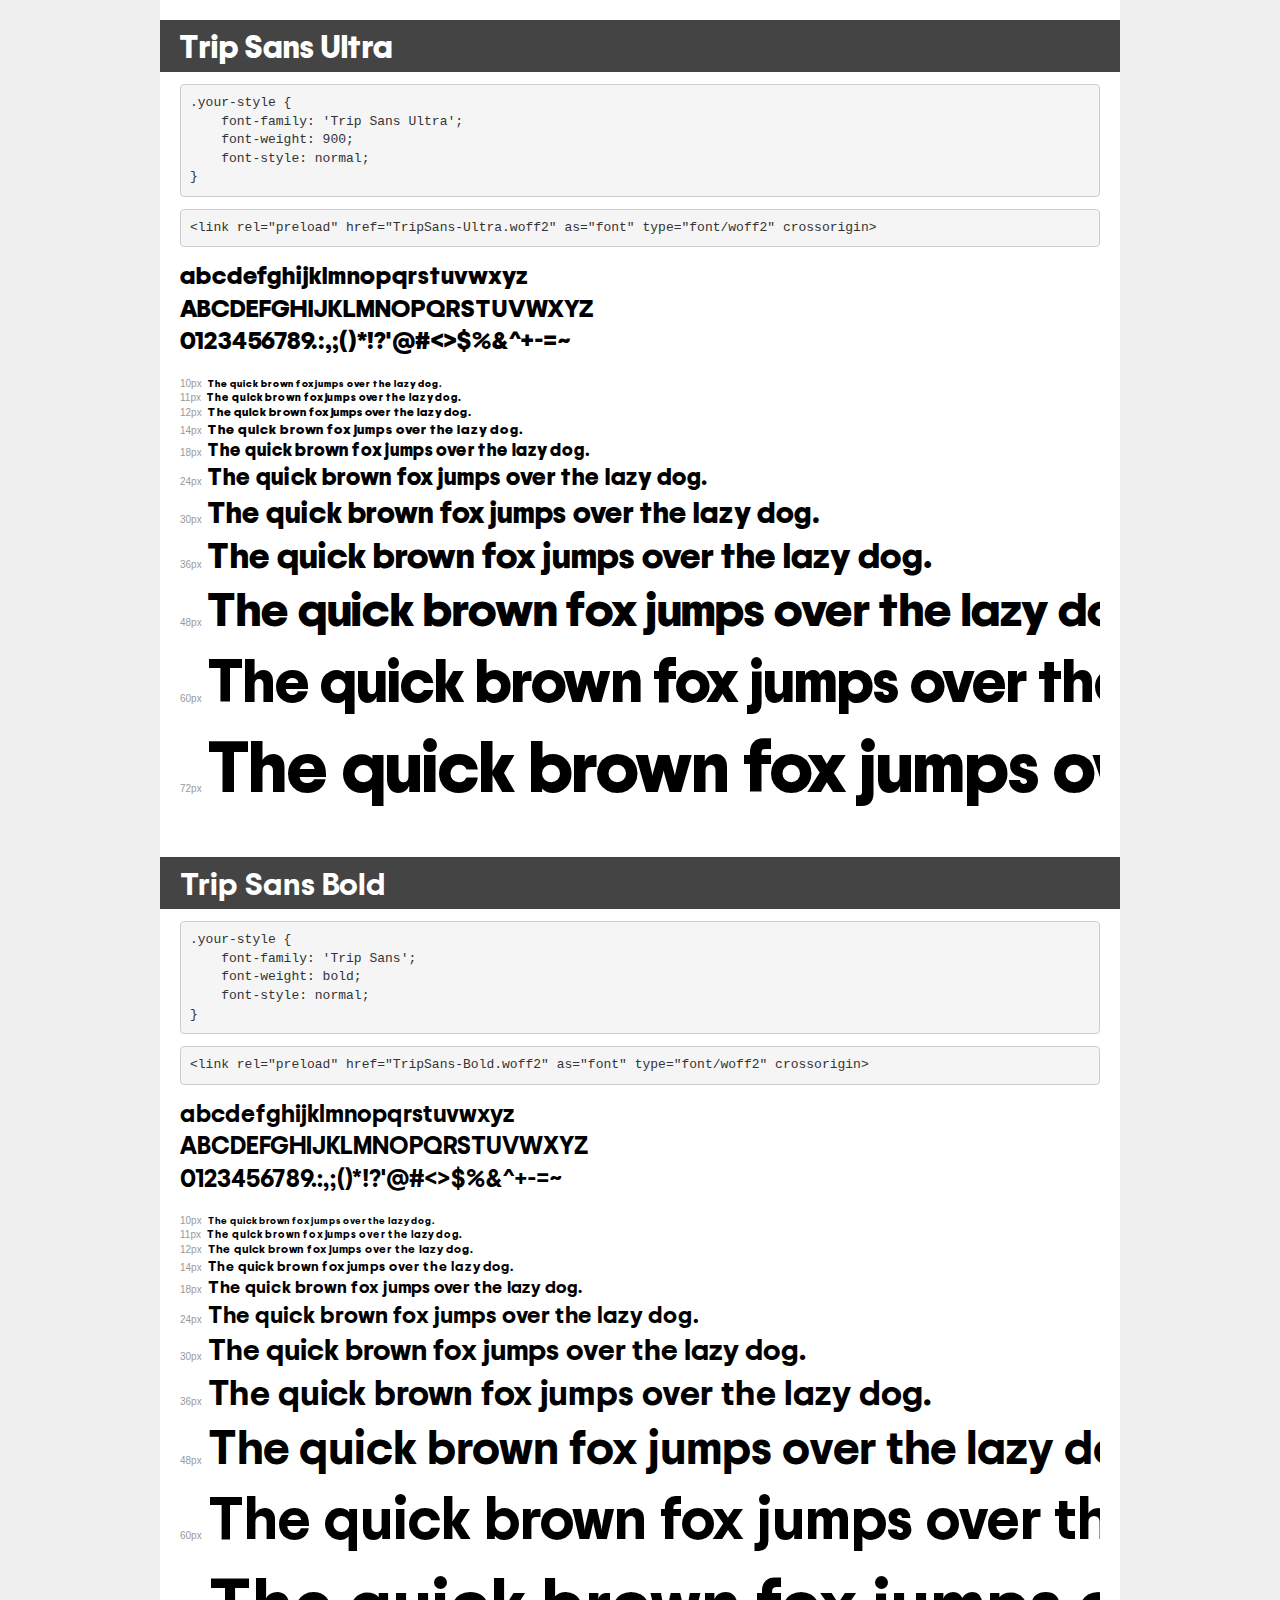
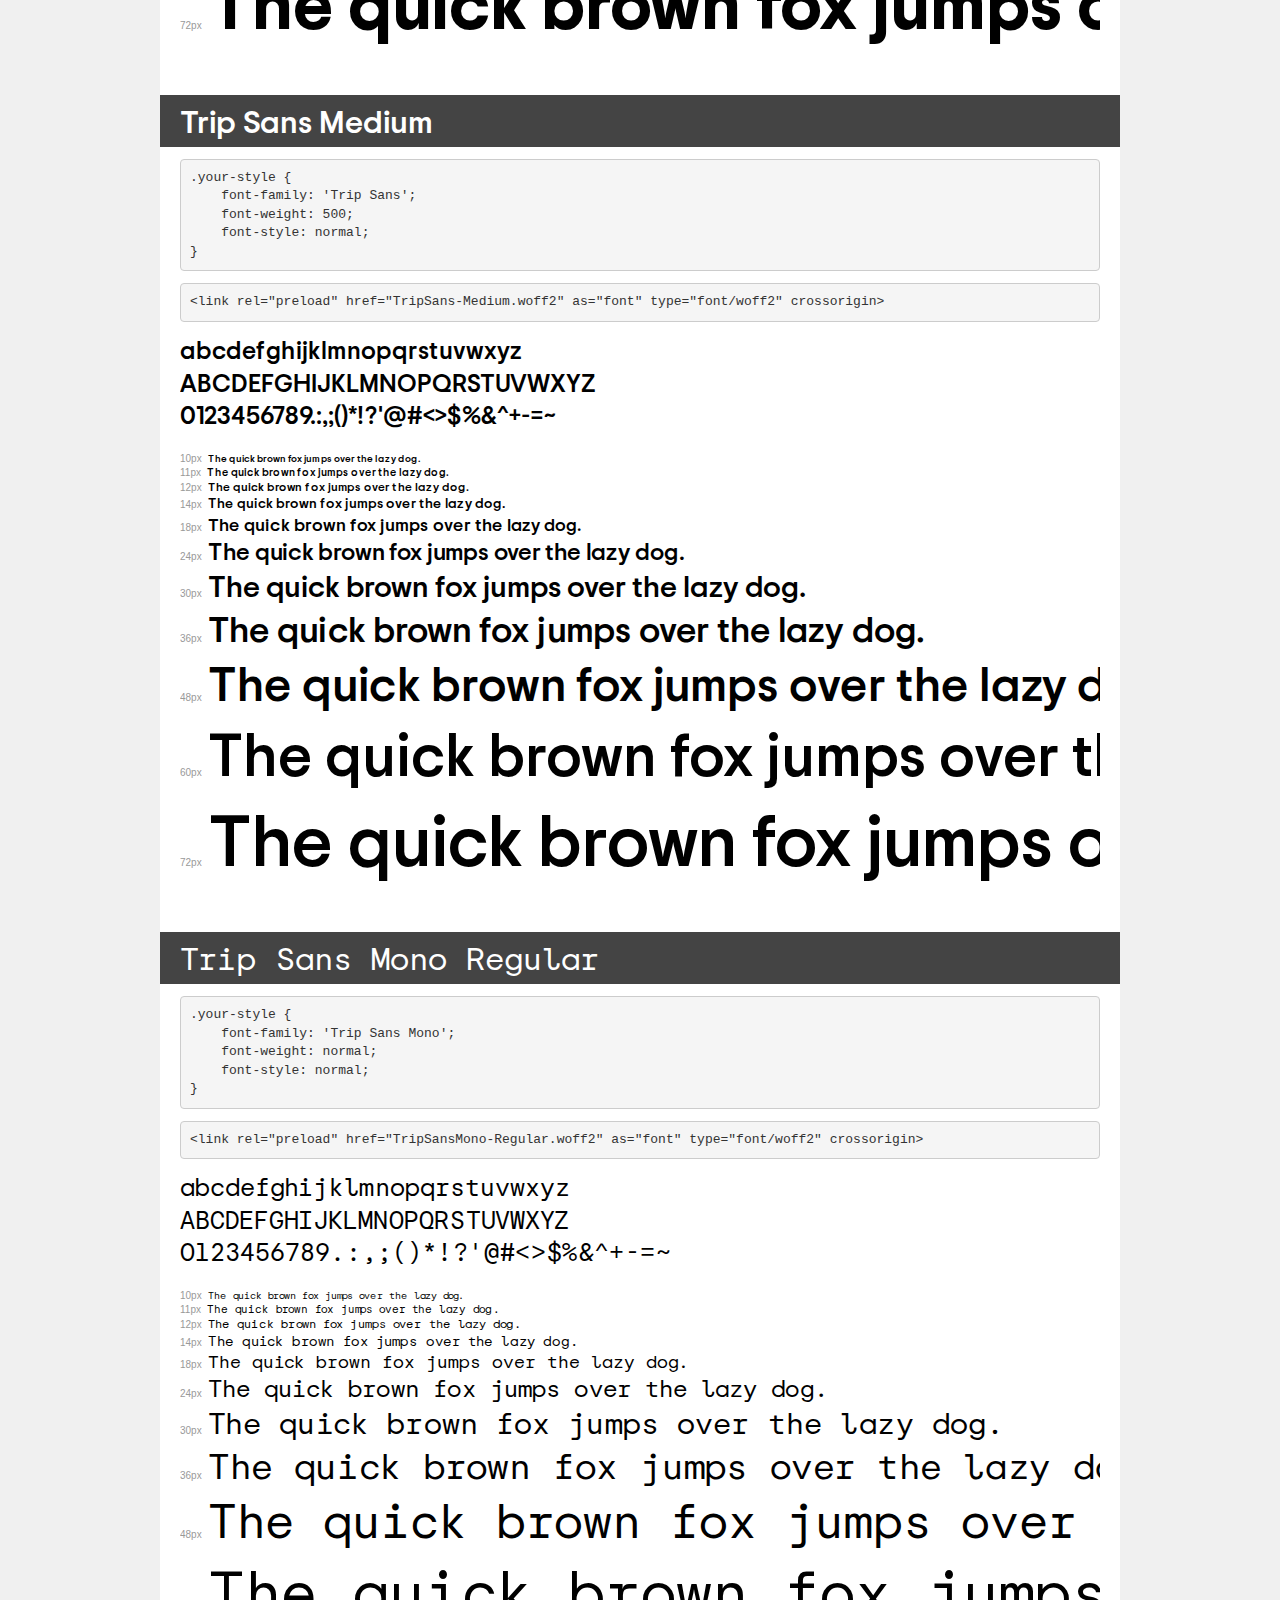
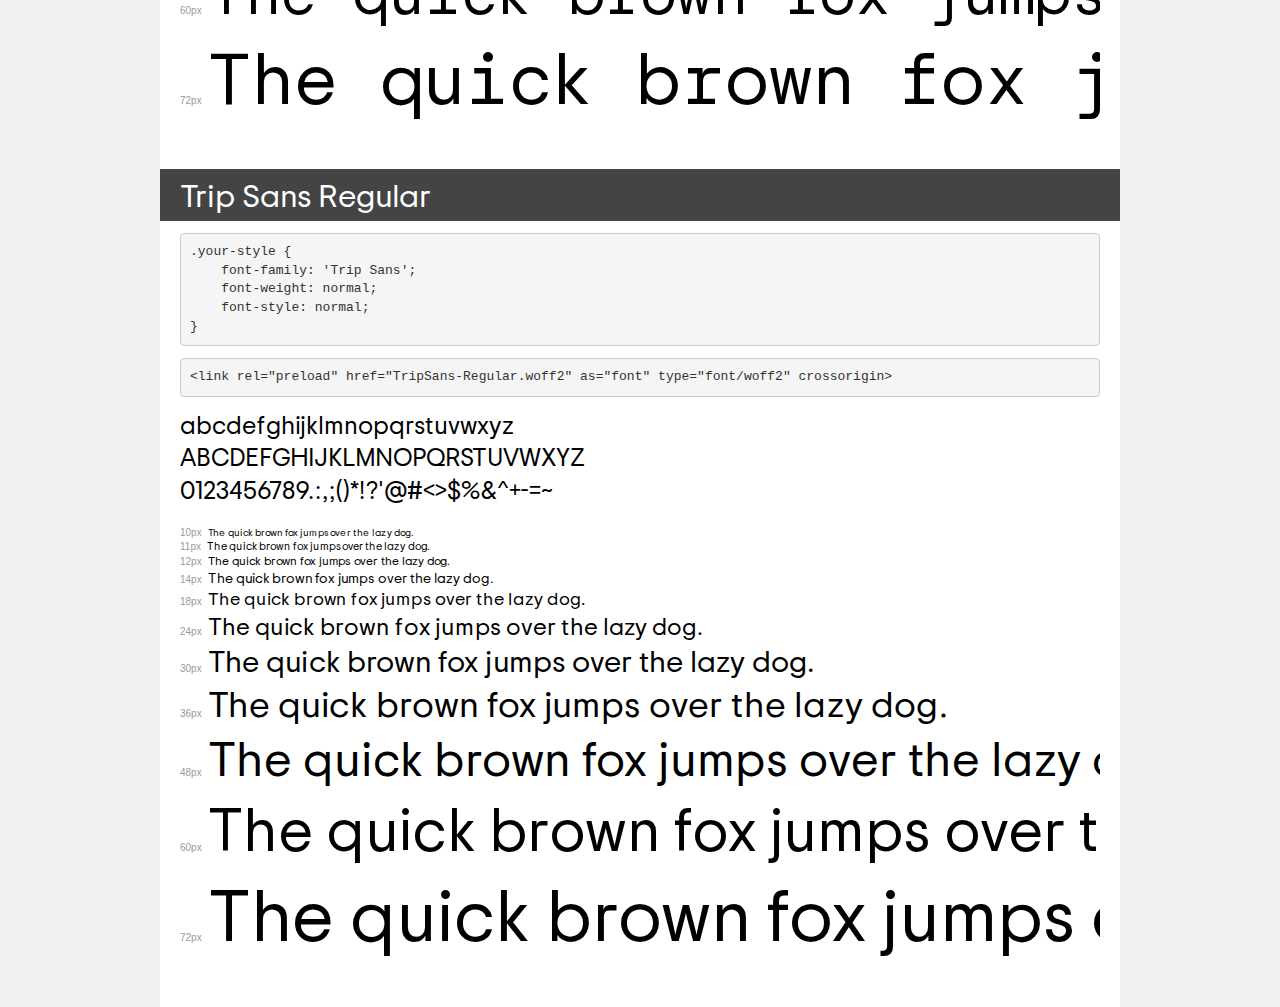
<file: font/demo.html>
<!DOCTYPE html>
<html lang="en">
<head>
    <meta charset="utf-8">
    <meta http-equiv="X-UA-Compatible" content="IE=edge">
    <meta name="viewport" content="width=device-width, initial-scale=1">
    <meta name="robots" content="noindex, noarchive">
    <meta name="format-detection" content="telephone=no">
    <title>Transfonter demo</title>
    <link href="stylesheet.css" rel="stylesheet">
    <style>
        /*
        http://meyerweb.com/eric/tools/css/reset/
        v2.0 | 20110126
        License: none (public domain)
        */
        html, body, div, span, applet, object, iframe,
        h1, h2, h3, h4, h5, h6, p, blockquote, pre,
        a, abbr, acronym, address, big, cite, code,
        del, dfn, em, img, ins, kbd, q, s, samp,
        small, strike, strong, sub, sup, tt, var,
        b, u, i, center,
        dl, dt, dd, ol, ul, li,
        fieldset, form, label, legend,
        table, caption, tbody, tfoot, thead, tr, th, td,
        article, aside, canvas, details, embed,
        figure, figcaption, footer, header, hgroup,
        menu, nav, output, ruby, section, summary,
        time, mark, audio, video {
            margin: 0;
            padding: 0;
            border: 0;
            font-size: 100%;
            font: inherit;
            vertical-align: baseline;
        }
        /* HTML5 display-role reset for older browsers */
        article, aside, details, figcaption, figure,
        footer, header, hgroup, menu, nav, section {
            display: block;
        }
        body {
            line-height: 1;
        }
        ol, ul {
            list-style: none;
        }
        blockquote, q {
            quotes: none;
        }
        blockquote:before, blockquote:after,
        q:before, q:after {
            content: '';
            content: none;
        }
        table {
            border-collapse: collapse;
            border-spacing: 0;
        }
        /* demo styles */
        body {
            background: #f0f0f0;
            color: #000;
        }
        .page {
            background: #fff;
            width: 920px;
            margin: 0 auto;
            padding: 20px 20px 0 20px;
            overflow: hidden;
        }
        .font-container {
            overflow-x: auto;
            overflow-y: hidden;
            margin-bottom: 40px;
            line-height: 1.3;
            white-space: nowrap;
            padding-bottom: 5px;
        }
        h1 {
            position: relative;
            background: #444;
            font-size: 32px;
            color: #fff;
            padding: 10px 20px;
            margin: 0 -20px 12px -20px;
        }
        .letters {
            font-size: 25px;
            margin-bottom: 20px;
        }
        .s10:before {
            content: '10px';
        }
        .s11:before {
            content: '11px';
        }
        .s12:before {
            content: '12px';
        }
        .s14:before {
            content: '14px';
        }
        .s18:before {
            content: '18px';
        }
        .s24:before {
            content: '24px';
        }
        .s30:before {
            content: '30px';
        }
        .s36:before {
            content: '36px';
        }
        .s48:before {
            content: '48px';
        }
        .s60:before {
            content: '60px';
        }
        .s72:before {
            content: '72px';
        }
        .s10:before, .s11:before, .s12:before, .s14:before,
        .s18:before, .s24:before, .s30:before, .s36:before,
        .s48:before, .s60:before, .s72:before {
            font-family: Arial, sans-serif;
            font-size: 10px;
            font-weight: normal;
            font-style: normal;
            color: #999;
            padding-right: 6px;
        }
        pre {
            display: block;
            padding: 9px;
            margin: 0 0 12px;
            font-family: Monaco, Menlo, Consolas, "Courier New", monospace;
            font-size: 13px;
            line-height: 1.428571429;
            color: #333;
            font-weight: normal;
            font-style: normal;
            background-color: #f5f5f5;
            border: 1px solid #ccc;
            overflow-x: auto;
            border-radius: 4px;
        }
        /* responsive */
        @media (max-width: 959px) {
            .page {
                width: auto;
                margin: 0;
            }
        }
    </style>
</head>
<body>
<div class="page">
    <div class="demo">
        <h1 style="font-family: 'Trip Sans Ultra'; font-weight: 900; font-style: normal;">Trip Sans Ultra</h1>
        <pre title="Usage">.your-style {
    font-family: 'Trip Sans Ultra';
    font-weight: 900;
    font-style: normal;
}</pre>
        <pre title="Preload (optional)">
&lt;link rel=&quot;preload&quot; href=&quot;TripSans-Ultra.woff2&quot; as=&quot;font&quot; type=&quot;font/woff2&quot; crossorigin&gt;</pre>
        <div class="font-container" style="font-family: 'Trip Sans Ultra'; font-weight: 900; font-style: normal;">
            <p class="letters">
                abcdefghijklmnopqrstuvwxyz<br>
ABCDEFGHIJKLMNOPQRSTUVWXYZ<br>
                0123456789.:,;()*!?'@#&lt;&gt;$%&^+-=~
            </p>
            <p class="s10" style="font-size: 10px;">The quick brown fox jumps over the lazy dog.</p>
            <p class="s11" style="font-size: 11px;">The quick brown fox jumps over the lazy dog.</p>
            <p class="s12" style="font-size: 12px;">The quick brown fox jumps over the lazy dog.</p>
            <p class="s14" style="font-size: 14px;">The quick brown fox jumps over the lazy dog.</p>
            <p class="s18" style="font-size: 18px;">The quick brown fox jumps over the lazy dog.</p>
            <p class="s24" style="font-size: 24px;">The quick brown fox jumps over the lazy dog.</p>
            <p class="s30" style="font-size: 30px;">The quick brown fox jumps over the lazy dog.</p>
            <p class="s36" style="font-size: 36px;">The quick brown fox jumps over the lazy dog.</p>
            <p class="s48" style="font-size: 48px;">The quick brown fox jumps over the lazy dog.</p>
            <p class="s60" style="font-size: 60px;">The quick brown fox jumps over the lazy dog.</p>
            <p class="s72" style="font-size: 72px;">The quick brown fox jumps over the lazy dog.</p>
        </div>
    </div>

    <div class="demo">
        <h1 style="font-family: 'Trip Sans'; font-weight: bold; font-style: normal;">Trip Sans Bold</h1>
        <pre title="Usage">.your-style {
    font-family: 'Trip Sans';
    font-weight: bold;
    font-style: normal;
}</pre>
        <pre title="Preload (optional)">
&lt;link rel=&quot;preload&quot; href=&quot;TripSans-Bold.woff2&quot; as=&quot;font&quot; type=&quot;font/woff2&quot; crossorigin&gt;</pre>
        <div class="font-container" style="font-family: 'Trip Sans'; font-weight: bold; font-style: normal;">
            <p class="letters">
                abcdefghijklmnopqrstuvwxyz<br>
ABCDEFGHIJKLMNOPQRSTUVWXYZ<br>
                0123456789.:,;()*!?'@#&lt;&gt;$%&^+-=~
            </p>
            <p class="s10" style="font-size: 10px;">The quick brown fox jumps over the lazy dog.</p>
            <p class="s11" style="font-size: 11px;">The quick brown fox jumps over the lazy dog.</p>
            <p class="s12" style="font-size: 12px;">The quick brown fox jumps over the lazy dog.</p>
            <p class="s14" style="font-size: 14px;">The quick brown fox jumps over the lazy dog.</p>
            <p class="s18" style="font-size: 18px;">The quick brown fox jumps over the lazy dog.</p>
            <p class="s24" style="font-size: 24px;">The quick brown fox jumps over the lazy dog.</p>
            <p class="s30" style="font-size: 30px;">The quick brown fox jumps over the lazy dog.</p>
            <p class="s36" style="font-size: 36px;">The quick brown fox jumps over the lazy dog.</p>
            <p class="s48" style="font-size: 48px;">The quick brown fox jumps over the lazy dog.</p>
            <p class="s60" style="font-size: 60px;">The quick brown fox jumps over the lazy dog.</p>
            <p class="s72" style="font-size: 72px;">The quick brown fox jumps over the lazy dog.</p>
        </div>
    </div>

    <div class="demo">
        <h1 style="font-family: 'Trip Sans'; font-weight: 500; font-style: normal;">Trip Sans Medium</h1>
        <pre title="Usage">.your-style {
    font-family: 'Trip Sans';
    font-weight: 500;
    font-style: normal;
}</pre>
        <pre title="Preload (optional)">
&lt;link rel=&quot;preload&quot; href=&quot;TripSans-Medium.woff2&quot; as=&quot;font&quot; type=&quot;font/woff2&quot; crossorigin&gt;</pre>
        <div class="font-container" style="font-family: 'Trip Sans'; font-weight: 500; font-style: normal;">
            <p class="letters">
                abcdefghijklmnopqrstuvwxyz<br>
ABCDEFGHIJKLMNOPQRSTUVWXYZ<br>
                0123456789.:,;()*!?'@#&lt;&gt;$%&^+-=~
            </p>
            <p class="s10" style="font-size: 10px;">The quick brown fox jumps over the lazy dog.</p>
            <p class="s11" style="font-size: 11px;">The quick brown fox jumps over the lazy dog.</p>
            <p class="s12" style="font-size: 12px;">The quick brown fox jumps over the lazy dog.</p>
            <p class="s14" style="font-size: 14px;">The quick brown fox jumps over the lazy dog.</p>
            <p class="s18" style="font-size: 18px;">The quick brown fox jumps over the lazy dog.</p>
            <p class="s24" style="font-size: 24px;">The quick brown fox jumps over the lazy dog.</p>
            <p class="s30" style="font-size: 30px;">The quick brown fox jumps over the lazy dog.</p>
            <p class="s36" style="font-size: 36px;">The quick brown fox jumps over the lazy dog.</p>
            <p class="s48" style="font-size: 48px;">The quick brown fox jumps over the lazy dog.</p>
            <p class="s60" style="font-size: 60px;">The quick brown fox jumps over the lazy dog.</p>
            <p class="s72" style="font-size: 72px;">The quick brown fox jumps over the lazy dog.</p>
        </div>
    </div>

    <div class="demo">
        <h1 style="font-family: 'Trip Sans Mono'; font-weight: normal; font-style: normal;">Trip Sans Mono Regular</h1>
        <pre title="Usage">.your-style {
    font-family: 'Trip Sans Mono';
    font-weight: normal;
    font-style: normal;
}</pre>
        <pre title="Preload (optional)">
&lt;link rel=&quot;preload&quot; href=&quot;TripSansMono-Regular.woff2&quot; as=&quot;font&quot; type=&quot;font/woff2&quot; crossorigin&gt;</pre>
        <div class="font-container" style="font-family: 'Trip Sans Mono'; font-weight: normal; font-style: normal;">
            <p class="letters">
                abcdefghijklmnopqrstuvwxyz<br>
ABCDEFGHIJKLMNOPQRSTUVWXYZ<br>
                0123456789.:,;()*!?'@#&lt;&gt;$%&^+-=~
            </p>
            <p class="s10" style="font-size: 10px;">The quick brown fox jumps over the lazy dog.</p>
            <p class="s11" style="font-size: 11px;">The quick brown fox jumps over the lazy dog.</p>
            <p class="s12" style="font-size: 12px;">The quick brown fox jumps over the lazy dog.</p>
            <p class="s14" style="font-size: 14px;">The quick brown fox jumps over the lazy dog.</p>
            <p class="s18" style="font-size: 18px;">The quick brown fox jumps over the lazy dog.</p>
            <p class="s24" style="font-size: 24px;">The quick brown fox jumps over the lazy dog.</p>
            <p class="s30" style="font-size: 30px;">The quick brown fox jumps over the lazy dog.</p>
            <p class="s36" style="font-size: 36px;">The quick brown fox jumps over the lazy dog.</p>
            <p class="s48" style="font-size: 48px;">The quick brown fox jumps over the lazy dog.</p>
            <p class="s60" style="font-size: 60px;">The quick brown fox jumps over the lazy dog.</p>
            <p class="s72" style="font-size: 72px;">The quick brown fox jumps over the lazy dog.</p>
        </div>
    </div>

    <div class="demo">
        <h1 style="font-family: 'Trip Sans'; font-weight: normal; font-style: normal;">Trip Sans Regular</h1>
        <pre title="Usage">.your-style {
    font-family: 'Trip Sans';
    font-weight: normal;
    font-style: normal;
}</pre>
        <pre title="Preload (optional)">
&lt;link rel=&quot;preload&quot; href=&quot;TripSans-Regular.woff2&quot; as=&quot;font&quot; type=&quot;font/woff2&quot; crossorigin&gt;</pre>
        <div class="font-container" style="font-family: 'Trip Sans'; font-weight: normal; font-style: normal;">
            <p class="letters">
                abcdefghijklmnopqrstuvwxyz<br>
ABCDEFGHIJKLMNOPQRSTUVWXYZ<br>
                0123456789.:,;()*!?'@#&lt;&gt;$%&^+-=~
            </p>
            <p class="s10" style="font-size: 10px;">The quick brown fox jumps over the lazy dog.</p>
            <p class="s11" style="font-size: 11px;">The quick brown fox jumps over the lazy dog.</p>
            <p class="s12" style="font-size: 12px;">The quick brown fox jumps over the lazy dog.</p>
            <p class="s14" style="font-size: 14px;">The quick brown fox jumps over the lazy dog.</p>
            <p class="s18" style="font-size: 18px;">The quick brown fox jumps over the lazy dog.</p>
            <p class="s24" style="font-size: 24px;">The quick brown fox jumps over the lazy dog.</p>
            <p class="s30" style="font-size: 30px;">The quick brown fox jumps over the lazy dog.</p>
            <p class="s36" style="font-size: 36px;">The quick brown fox jumps over the lazy dog.</p>
            <p class="s48" style="font-size: 48px;">The quick brown fox jumps over the lazy dog.</p>
            <p class="s60" style="font-size: 60px;">The quick brown fox jumps over the lazy dog.</p>
            <p class="s72" style="font-size: 72px;">The quick brown fox jumps over the lazy dog.</p>
        </div>
    </div>

</div>
</body>
</html>
</file>
<file: font/stylesheet.css>
@font-face {
  font-family: "Trip Sans Ultra";
  src: url("TripSans-Ultra.eot");
  src: local("Trip Sans Ultra"), local("TripSans-Ultra"),
    url("TripSans-Ultra.eot?#iefix") format("embedded-opentype"),
    url("TripSans-Ultra.woff2") format("woff2"),
    url("TripSans-Ultra.woff") format("woff"),
    url("TripSans-Ultra.ttf") format("truetype");
  font-weight: 900;
  font-style: normal;
  font-display: swap;
}

@font-face {
  font-family: "Trip Sans";
  src: url("TripSans-Bold.eot");
  src: local("Trip Sans Bold"), local("TripSans-Bold"),
    url("TripSans-Bold.eot?#iefix") format("embedded-opentype"),
    url("TripSans-Bold.woff2") format("woff2"),
    url("TripSans-Bold.woff") format("woff"),
    url("TripSans-Bold.ttf") format("truetype");
  font-weight: bold;
  font-style: normal;
  font-display: swap;
}

@font-face {
  font-family: "Trip Sans";
  src: url("TripSans-Medium.eot");
  src: local("Trip Sans Medium"), local("TripSans-Medium"),
    url("TripSans-Medium.eot?#iefix") format("embedded-opentype"),
    url("TripSans-Medium.woff2") format("woff2"),
    url("TripSans-Medium.woff") format("woff"),
    url("TripSans-Medium.ttf") format("truetype");
  font-weight: 500;
  font-style: normal;
  font-display: swap;
}

@font-face {
  font-family: "Trip Sans Mono";
  src: url("TripSansMono-Regular.eot");
  src: local("Trip Sans Mono Regular"), local("TripSansMono-Regular"),
    url("TripSansMono-Regular.eot?#iefix") format("embedded-opentype"),
    url("TripSansMono-Regular.woff2") format("woff2"),
    url("TripSansMono-Regular.woff") format("woff"),
    url("TripSansMono-Regular.ttf") format("truetype");
  font-weight: normal;
  font-style: normal;
  font-display: swap;
}

@font-face {
  font-family: "Trip Sans";
  src: url("TripSans-Regular.eot");
  src: local("Trip Sans Regular"), local("TripSans-Regular"),
    url("TripSans-Regular.eot?#iefix") format("embedded-opentype"),
    url("TripSans-Regular.woff2") format("woff2"),
    url("TripSans-Regular.woff") format("woff"),
    url("TripSans-Regular.ttf") format("truetype");
  font-weight: normal;
  font-style: normal;
  font-display: swap;
}
</file>
